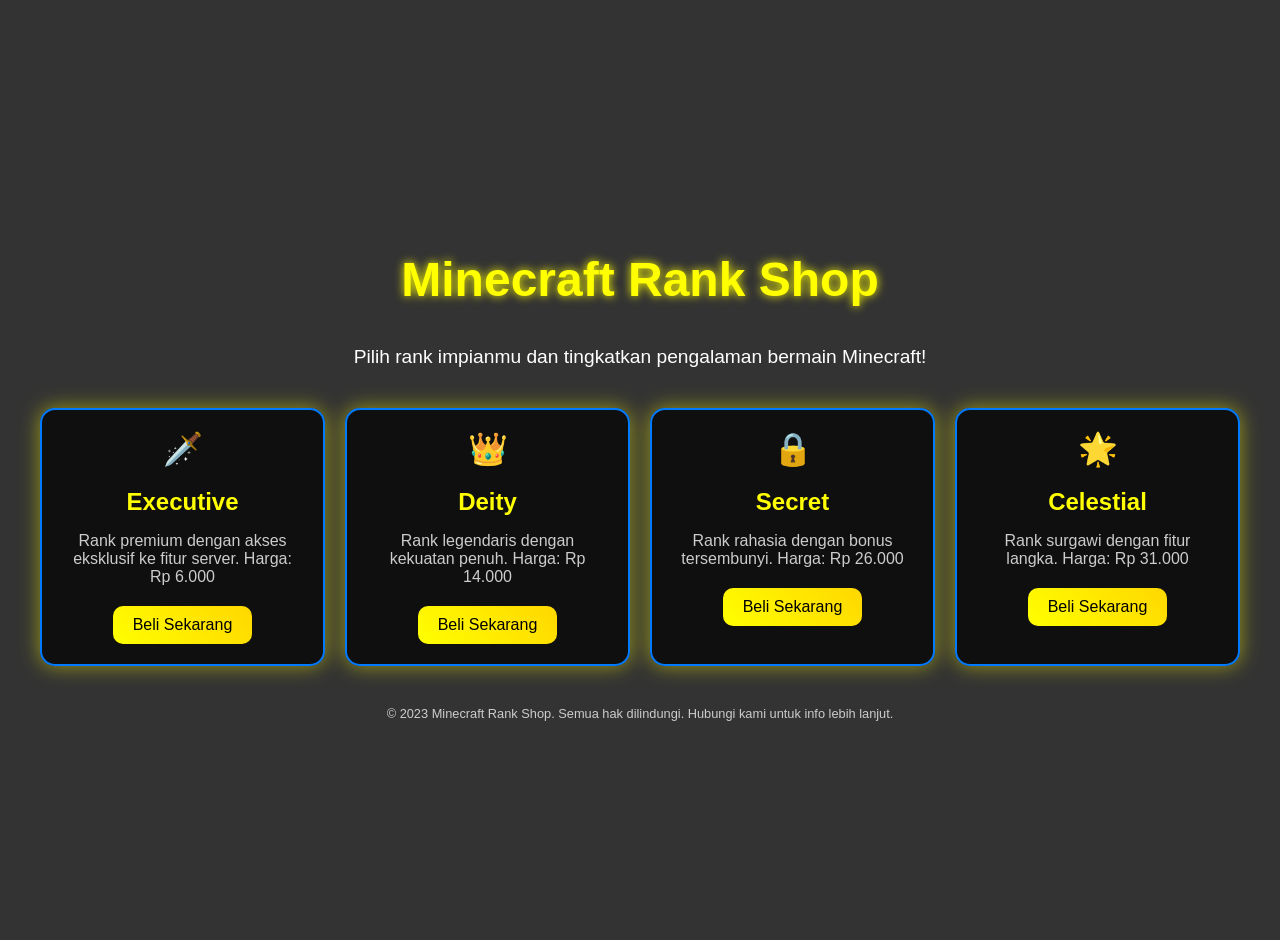
<file: Index.html>
<!DOCTYPE html>
<html lang="id">
<head>
    <meta charset="UTF-8">
    <meta name="viewport" content="width=device-width, initial-scale=1.0">
    <title>Minecraft Rank Shop - Gelap & Modern</title>
    <style>
        body {
            margin: 0;
            padding: 0;
            font-family: 'Arial', sans-serif;
            background: url('https://server.wallpaperalchemy.com/storage/wallpapers/110/minecraft-4k-wallpaper-snowy-sunset.jpg') no-repeat center center fixed;
            background-size: cover;
            color: #fff;
            text-align: center;
            overflow-x: hidden;
        }
        .overlay {
            background: rgba(0, 0, 0, 0.8);
            min-height: 100vh;
            display: flex;
            flex-direction: column;
            justify-content: center;
            align-items: center;
            padding: 20px;
        }
        h1 {
            font-size: 3em;
            margin-bottom: 20px;
            text-shadow: 0 0 10px #ffff00;
            color: #ffff00;
        }
        .ranks {
            display: grid;
            grid-template-columns: repeat(auto-fit, minmax(250px, 1fr));
            gap: 20px;
            max-width: 1200px;
            width: 100%;
        }
        .rank-card {
            background: rgba(0, 0, 0, 0.7);
            border: 2px solid #007bff;
            border-radius: 15px;
            padding: 20px;
            box-shadow: 0 0 20px rgba(255, 255, 0, 0.5);
            transition: transform 0.3s, box-shadow 0.3s;
            animation: fadeIn 1s ease-in-out;
        }
        .rank-card:nth-child(1) { animation-delay: 0.1s; }
        .rank-card:nth-child(2) { animation-delay: 0.2s; }
        .rank-card:nth-child(3) { animation-delay: 0.3s; }
        .rank-card:nth-child(4) { animation-delay: 0.4s; }
        @keyframes fadeIn {
            from { opacity: 0; transform: translateY(20px); }
            to { opacity: 1; transform: translateY(0); }
        }
        .rank-card:hover {
            transform: scale(1.05);
            box-shadow: 0 0 30px rgba(255, 255, 0, 0.8);
        }
        .rank-icon {
            font-size: 2em;
            margin-bottom: 10px;
        }
        .rank-card h2 {
            color: #ffff00;
            margin-bottom: 10px;
        }
        .rank-card p {
            margin-bottom: 20px;
            color: #ccc;
        }
        .buy-btn {
            background: linear-gradient(45deg, #ffff00, #ffd700);
            color: #000;
            border: none;
            padding: 10px 20px;
            border-radius: 10px;
            cursor: pointer;
            font-size: 1em;
            transition: background 0.3s;
        }
        .buy-btn:hover {
            background: linear-gradient(45deg, #ffd700, #ffff00);
        }
        footer {
            margin-top: 40px;
            color: #ccc;
            font-size: 0.8em;
        }
    </style>
</head>
<body>
    <!-- Backsound Audio -->
    <audio autoplay loop volume="0.3">
        <source src="https://organic-salmon-gk6fatcxia.edgeone.app/yung_kai_-_yung_kai_-_blue_Official_Music_Video_(mp3.pm).mp3" type="audio/mp3">  <!-- Ganti dengan URL audio legal Anda -->
        Browser Anda tidak mendukung audio.
    </audio>

    <div class="overlay">
        <h1>Minecraft Rank Shop</h1>
        <p style="font-size: 1.2em; margin-bottom: 40px;">Pilih rank impianmu dan tingkatkan pengalaman bermain Minecraft!</p>
        
        <div class="ranks">
            <div class="rank-card">
                <div class="rank-icon">🗡️</div>
                <h2>Executive</h2>
                <p>Rank premium dengan akses eksklusif ke fitur server. Harga: Rp 6.000</p>
                <button class="buy-btn" onclick="orderRank('Executive')">Beli Sekarang</button>
            </div>
            <div class="rank-card">
                <div class="rank-icon">👑</div>
                <h2>Deity</h2>
                <p>Rank legendaris dengan kekuatan penuh. Harga: Rp 14.000</p>
                <button class="buy-btn" onclick="orderRank('Deity')">Beli Sekarang</button>
            </div>
            <div class="rank-card">
                <div class="rank-icon">🔒</div>
                <h2>Secret</h2>
                <p>Rank rahasia dengan bonus tersembunyi. Harga: Rp 26.000</p>
                <button class="buy-btn" onclick="orderRank('Secret')">Beli Sekarang</button>
            </div>
            <div class="rank-card">
                <div class="rank-icon">🌟</div>
                <h2>Celestial</h2>
                <p>Rank surgawi dengan fitur langka. Harga: Rp 31.000</p>
                <button class="buy-btn" onclick="orderRank('Celestial')">Beli Sekarang</button>
            </div>
        </div>
        
        <footer>
            &copy; 2023 Minecraft Rank Shop. Semua hak dilindungi. Hubungi kami untuk info lebih lanjut.
        </footer>
    </div>

    <script>
        function orderRank(rankName) {
            const message = `min mau beli rank **${rankName}**`;
            const whatsappUrl = `https://wa.me/6287879007194?text=${encodeURIComponent(message)}`;
            window.open(whatsappUrl, '_blank');
        }
    </script>
</body>
</html>
</file>
